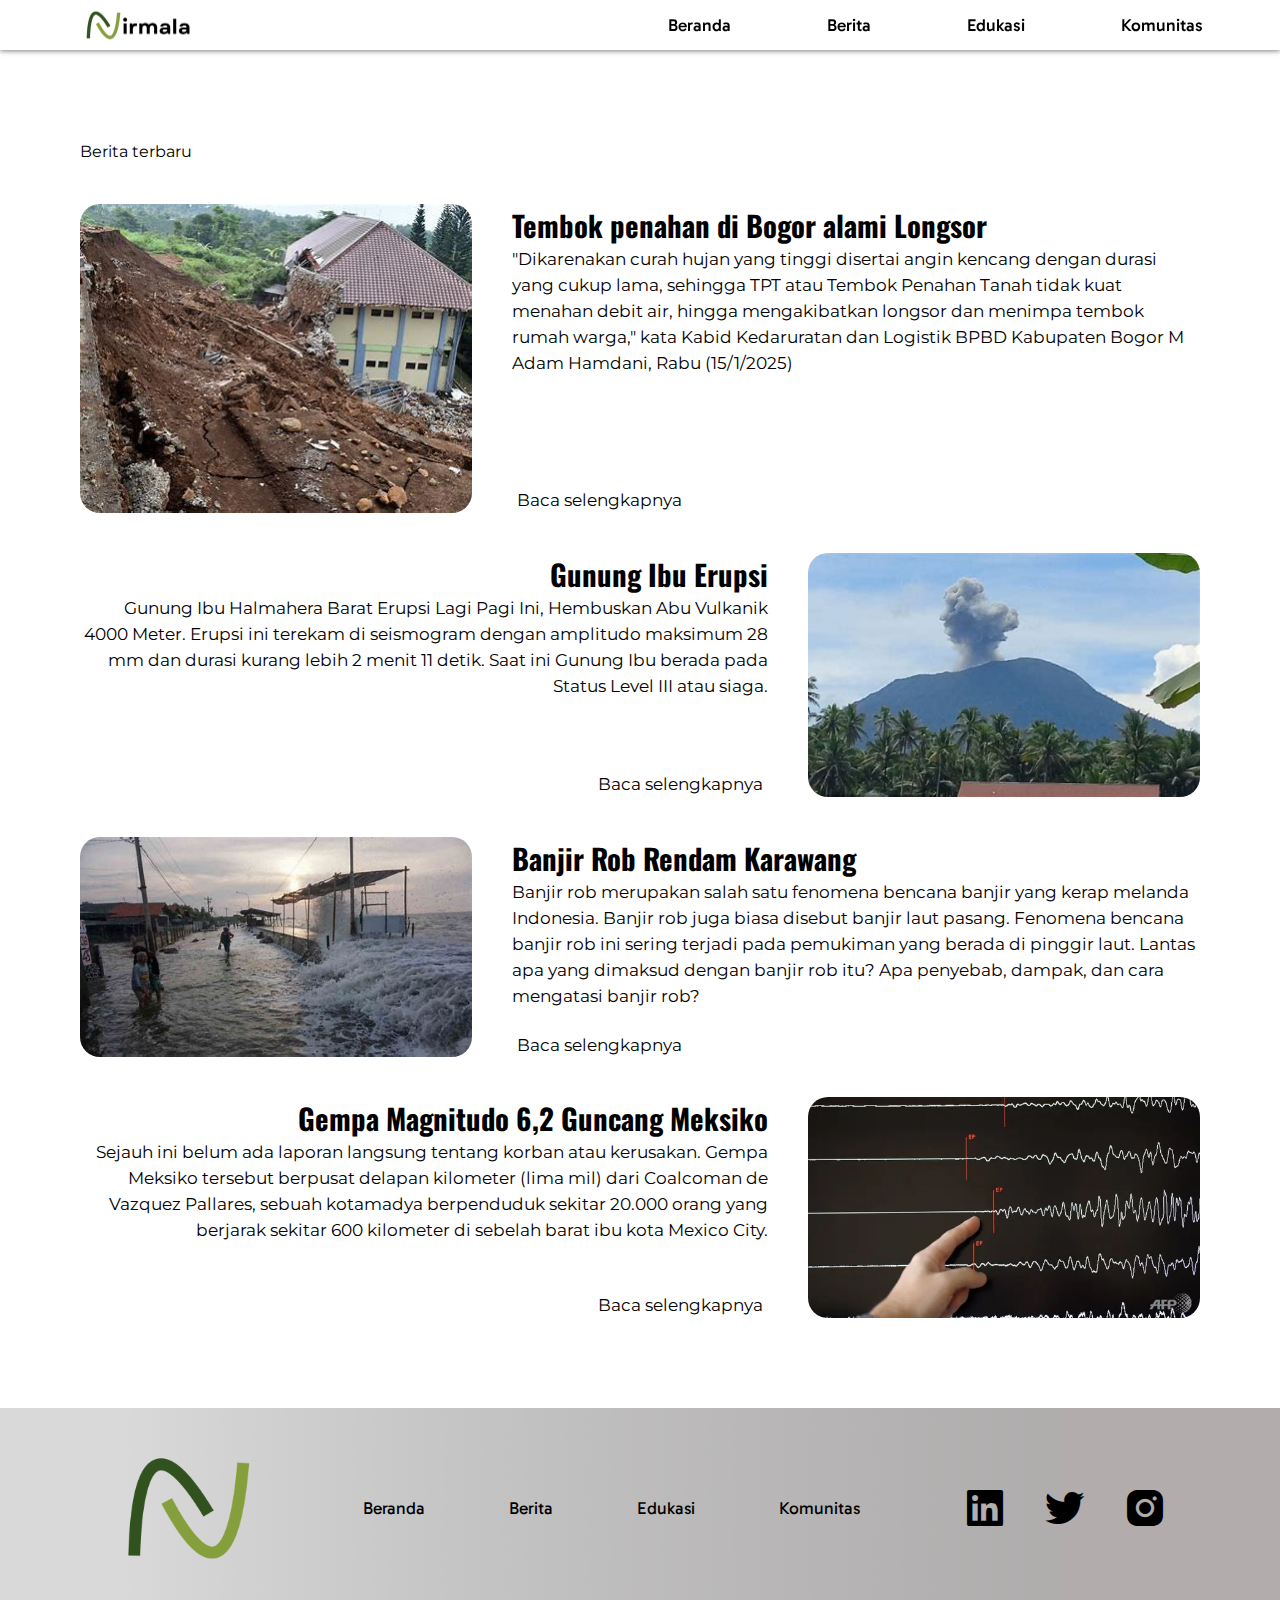
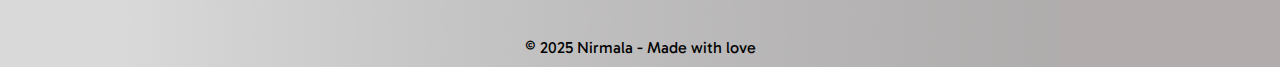
<file: index.html>
<!DOCTYPE html>
<html lang="en">
<head>
    <meta charset="UTF-8">
    <meta name="viewport" content="width=device-width, initial-scale=1.0">
    <title>Nirmala - Nurturing Nature : A Holistic Approach Two Enviromental Sustainability</title>
    <link rel="shortcut icon" href="logo/logoN.png" type="img">
    <link rel="stylesheet" href="cssKK.css"/>
    <link href="https://unpkg.com/boxicons@2.1.4/css/boxicons.min.css" rel="stylesheet"/>
</head>
<body>
    <header>
        <div class="navbro">
            <a href="https://censafz.github.io/nirmalanuture/" class="logo"><img src="logo/Untitled (1920 x 1080 px).png" width="120px" alt=""></a>
            <span><i class="bx bx-menu" id="menu-icon"></i></span>
        </div>
       <nav class="navbar">
            <span><a href="https://censafz.github.io/nirmalanuture/">Beranda</a></span>
            <span><a href="https://censafz.github.io/nirmalaberita/">Berita</a></span>
            <span><a href="https://censafz.github.io/nirmalaedukasi/">Edukasi</a></span>
            <span><a href="https://censafz.github.io/nirmalakomunitas/">Komunitas</a></span>
        </nav>

    </header>

    <section class="berita" id="berita">
        <div class="title">
            <p class="p">Berita terbaru</p>
        </div>
        <div class="konten-berita3">
            <img src="slider/OIP.jpeg" alt="">
            <div class="element-berita">
                <div class="judul-isi">
                    <h3 class="h3">Tembok penahan di Bogor alami Longsor</h3>
                    <p class="p">"Dikarenakan curah hujan yang tinggi disertai angin kencang dengan durasi yang cukup lama, sehingga TPT atau Tembok Penahan Tanah tidak kuat menahan debit air, hingga mengakibatkan longsor dan menimpa tembok rumah warga," kata Kabid Kedaruratan dan Logistik BPBD Kabupaten Bogor M Adam Hamdani, Rabu (15/1/2025)</p>
                </div>
                <div class="menu-berita">
                    <a href="https://news.detik.com/berita/d-7732987/tembok-penahan-tanah-di-ciawi-bogor-longsor-timpa-2-rumah" target="_blank"><p class="p">Baca selengkapnya</p></a>
                </div>
            </div>
        </div>
        <div class="konten-berita4">
            <div class="element-berita">
                <div class="judul-isi">
                    <h3 class="h3">Gunung Ibu Erupsi</h3>
                    <p class="p">Gunung Ibu Halmahera Barat Erupsi Lagi Pagi Ini, Hembuskan Abu Vulkanik 4000 Meter. Erupsi ini terekam di seismogram dengan amplitudo maksimum 28 mm dan durasi kurang lebih  2 menit 11 detik.

                        Saat ini Gunung Ibu berada pada Status Level III atau siaga.</p>
                </div>
                <div class="menu-berita">
                    <a href="https://ternate.tribunnews.com/2025/01/15/gunung-ibu-halmahera-barat-erupsi-lagi-pagi-ini-hembuskan-abu-vulkanik-4000-meter" target="_blank"><p class="p">Baca selengkapnya</p></a>
                </div>
            </div>
            <img src="slider/OIP (1).jpeg" alt="">

        </div>
        <div class="konten-berita5">
            <img src="slider/download.jpeg" alt="">
            <div class="element-berita">
                <div class="judul-isi">
                    <h3 class="h3">Banjir Rob Rendam Karawang</h3>
                    <p class="p">Banjir rob merupakan salah satu fenomena bencana banjir yang kerap melanda Indonesia. Banjir rob juga biasa disebut banjir laut pasang. Fenomena bencana banjir rob ini sering terjadi pada pemukiman yang berada di pinggir laut.
                        Lantas apa yang dimaksud dengan banjir rob itu? Apa penyebab, dampak, dan cara mengatasi banjir rob?</p>
                </div>
                <div class="menu-berita">
                    <a href="https://news.detik.com/berita/d-6484239/apa-itu-banjir-rob-ini-penyebab-dampak-dan-cara-mengatasinya" target="_blank"><p class="p">Baca selengkapnya</p></a>
                </div>
            </div>
        </div>
        <div class="konten-berita6">
            <div class="element-berita">
                <div class="judul-isi">
                    <h3 class="h3">Gempa Magnitudo 6,2 Guncang Meksiko</h3>
                    <p class="p">Sejauh ini belum ada laporan langsung tentang korban atau kerusakan.
    
                        Gempa Meksiko tersebut berpusat delapan kilometer (lima mil) dari Coalcoman de Vazquez Pallares, sebuah kotamadya berpenduduk sekitar 20.000 orang yang berjarak sekitar 600 kilometer di sebelah barat ibu kota Mexico City.</p>
                </div>
                <div class="menu-berita">
                    <a href="https://www.liputan6.com/global/read/5878703/gempa-magnitudo-62-guncang-meksiko-pusatnya-dekat-wilayah-berpenduduk-20000-orang" target="_blank"><p class="p">Baca selengkapnya</p></a>
                </div>
            </div>
            <img src="slider/093386800_1452074417-2016-01-06-ilustrasi_gempa.webp" alt="">
            </div>
    </section>

   
    <footer class="footer">
        <div class="footer1">
            <img src="logo/logoN.png" alt="Your Logo">
    
           <ul class="list">
            <li>
                <a href="https://censafz.github.io/nirmalanuture/">Beranda</a>
            </li>
            <li>
                <a href="https://censafz.github.io/nirmalaberita/">Berita</a>
            </li>
            <li>
                <a href="https://censafz.github.io/nirmalaedukasi/">Edukasi</a>
            </li>
            <li>
                <a href="https://censafz.github.io/nirmalakomunitas/">Komunitas</a>
            </li>
        </ul>
            <div class="social-icons">
                <a href="https://id.linkedin.com/company/kementerian-lingkungan-hidup-dan-kehutanan" target="_blank">
                    <i class='bx bxl-linkedin-square'></i>
                </a>
                <a href="https://x.com/KementerianLHK/status/1874147819969536353" target="_blank">
                    <i class='bx bxl-twitter'></i>
                </a>
                <a href="https://www.instagram.com/kementerianlhk/" target="_blank">
                    <i class='bx bxl-instagram-alt'></i>
                </a>
            </div>
        </div>
    
            <p class="copyright">
                © 2025 Nirmala - Made with love
            </p>
        </footer>

</body>
<script src="javakita.js"></script>
</html>
</file>
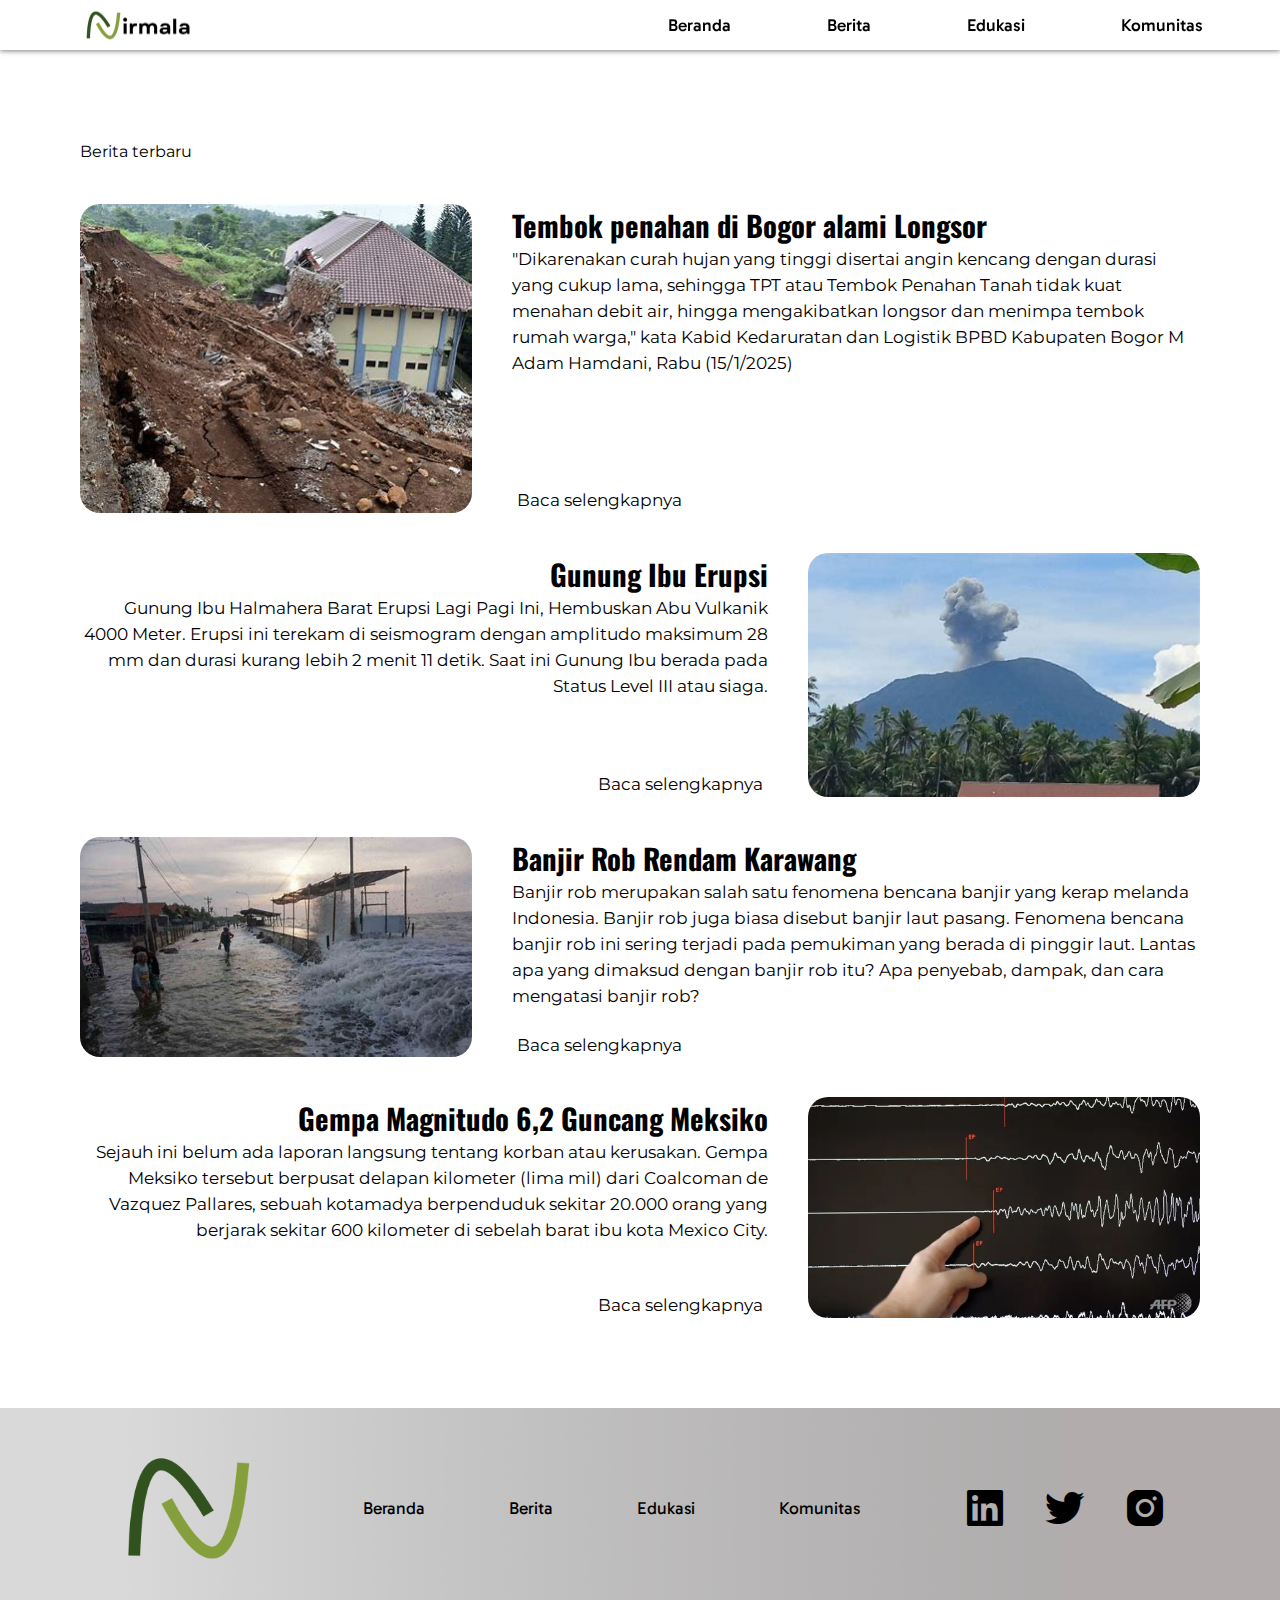
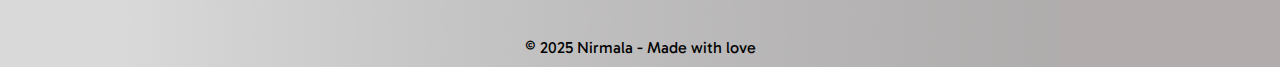
<file: berita.html>
<!DOCTYPE html>
<html lang="en">
<head>
    <meta charset="UTF-8">
    <meta name="viewport" content="width=device-width, initial-scale=1.0">
    <title>Nirmala - Nurturing Nature : A Holistic Approach Two Enviromental Sustainability</title>
    <link rel="shortcut icon" href="logo/logoN.png" type="img">
    <link rel="stylesheet" href="cssKK.css"/>
    <link href="https://unpkg.com/boxicons@2.1.4/css/boxicons.min.css" rel="stylesheet"/>
</head>
<body>
    <header>
        <div class="navbro">
            <a href="#beranda" class="logo"><img src="logo/Untitled (1920 x 1080 px).png" width="120px" alt=""></a>
            <span><i class="bx bx-menu" id="menu-icon"></i></span>
        </div>
        <nav class="navbar">
            <span><a href="beranda.html">Beranda</a></span>
            <span><a href="berita.html">Berita</a></span>
            <span><a href="edukasi.html">Edukasi</a></span>
            <span><a href="komunitas.html">Komunitas</a></span>
        </nav>
    </header>

    <section class="berita" id="berita">
        <div class="title">
            <p class="p">Berita terbaru</p>
        </div>
        <div class="konten-berita3">
            <img src="slider/OIP.jpeg" alt="">
            <div class="element-berita">
                <div class="judul-isi">
                    <h3 class="h3">Tembok penahan di Bogor alami Longsor</h3>
                    <p class="p">"Dikarenakan curah hujan yang tinggi disertai angin kencang dengan durasi yang cukup lama, sehingga TPT atau Tembok Penahan Tanah tidak kuat menahan debit air, hingga mengakibatkan longsor dan menimpa tembok rumah warga," kata Kabid Kedaruratan dan Logistik BPBD Kabupaten Bogor M Adam Hamdani, Rabu (15/1/2025)</p>
                </div>
                <div class="menu-berita">
                    <a href="https://news.detik.com/berita/d-7732987/tembok-penahan-tanah-di-ciawi-bogor-longsor-timpa-2-rumah" target="_blank"><p class="p">Baca selengkapnya</p></a>
                </div>
            </div>
        </div>
        <div class="konten-berita4">
            <div class="element-berita">
                <div class="judul-isi">
                    <h3 class="h3">Gunung Ibu Erupsi</h3>
                    <p class="p">Gunung Ibu Halmahera Barat Erupsi Lagi Pagi Ini, Hembuskan Abu Vulkanik 4000 Meter. Erupsi ini terekam di seismogram dengan amplitudo maksimum 28 mm dan durasi kurang lebih  2 menit 11 detik.

                        Saat ini Gunung Ibu berada pada Status Level III atau siaga.</p>
                </div>
                <div class="menu-berita">
                    <a href="https://ternate.tribunnews.com/2025/01/15/gunung-ibu-halmahera-barat-erupsi-lagi-pagi-ini-hembuskan-abu-vulkanik-4000-meter" target="_blank"><p class="p">Baca selengkapnya</p></a>
                </div>
            </div>
            <img src="slider/OIP (1).jpeg" alt="">

        </div>
        <div class="konten-berita5">
            <img src="slider/download.jpeg" alt="">
            <div class="element-berita">
                <div class="judul-isi">
                    <h3 class="h3">Banjir Rob Rendam Karawang</h3>
                    <p class="p">Banjir rob merupakan salah satu fenomena bencana banjir yang kerap melanda Indonesia. Banjir rob juga biasa disebut banjir laut pasang. Fenomena bencana banjir rob ini sering terjadi pada pemukiman yang berada di pinggir laut.
                        Lantas apa yang dimaksud dengan banjir rob itu? Apa penyebab, dampak, dan cara mengatasi banjir rob?</p>
                </div>
                <div class="menu-berita">
                    <a href="https://news.detik.com/berita/d-6484239/apa-itu-banjir-rob-ini-penyebab-dampak-dan-cara-mengatasinya" target="_blank"><p class="p">Baca selengkapnya</p></a>
                </div>
            </div>
        </div>
        <div class="konten-berita6">
            <div class="element-berita">
                <div class="judul-isi">
                    <h3 class="h3">Gempa Magnitudo 6,2 Guncang Meksiko</h3>
                    <p class="p">Sejauh ini belum ada laporan langsung tentang korban atau kerusakan.
    
                        Gempa Meksiko tersebut berpusat delapan kilometer (lima mil) dari Coalcoman de Vazquez Pallares, sebuah kotamadya berpenduduk sekitar 20.000 orang yang berjarak sekitar 600 kilometer di sebelah barat ibu kota Mexico City.</p>
                </div>
                <div class="menu-berita">
                    <a href="https://www.liputan6.com/global/read/5878703/gempa-magnitudo-62-guncang-meksiko-pusatnya-dekat-wilayah-berpenduduk-20000-orang" target="_blank"><p class="p">Baca selengkapnya</p></a>
                </div>
            </div>
            <img src="slider/093386800_1452074417-2016-01-06-ilustrasi_gempa.webp" alt="">
            </div>
    </section>

   
    <footer class="footer">
        <div class="footer1">
            <img src="logo/logoN.png" alt="Your Logo">
    
            <ul class="list">
                <li>
                    <a href="#beranda">Beranda</a>
                </li>
                <li>
                    <a href="berita.html">Berita</a>
                </li>
                <li>
                    <a href="edukasi.html">Edukasi</a>
                </li>
                <li>
                    <a href="komunitas.html">Komunitas</a>
                </li>
            </ul>
            <div class="social-icons">
                <a href="https://id.linkedin.com/company/kementerian-lingkungan-hidup-dan-kehutanan" target="_blank">
                    <i class='bx bxl-linkedin-square'></i>
                </a>
                <a href="https://x.com/KementerianLHK/status/1874147819969536353" target="_blank">
                    <i class='bx bxl-twitter'></i>
                </a>
                <a href="https://www.instagram.com/kementerianlhk/" target="_blank">
                    <i class='bx bxl-instagram-alt'></i>
                </a>
            </div>
        </div>
    
            <p class="copyright">
                © 2025 Nirmala - Made with love
            </p>
        </footer>

</body>
<script src="javakita.js"></script>
</html>
</file>
<file: cssKK.css>
@import url('https://fonts.googleapis.com/css2?family=Gabarito:wght@400..900&display=swap');
@import url('https://fonts.googleapis.com/css2?family=Montserrat:ital,wght@0,100..900;1,100..900&family=Oswald:wght@200..700&display=swap');

* {
  margin: 0;
  padding: 0;
  box-sizing: border-box;
  text-decoration: none;
  border: none;
  outline: none;
  scroll-behavior: smooth;
  font-family: "Gabarito", sans-serif;
}
html {
  font-size: 60%;
  overflow-x: hidden;
}
:root {
  --second-bg-color: white;
  --text-color: black;
  --main-color: #859F3D;
}
body{
    background: var(--bg-color);
    color: var(--text-color);
    font-family: "Montserrat", sans-serif;
}
header{
    z-index: 9999;
    position: sticky;
    width: 100%;
    top: 0;
    left: 0;
    height: 50px;
    padding: 0px 6%;
    background:white;
    box-shadow: 0 1px 5px rgb(0, 0, 0,0.5);
    display: flex;
    transition: 0.1s ease;
}
#menu-icon{
    font-size: 3.6rem;
    color: var(--text-color);
    display: none;
    cursor: pointer;
    z-index: 999;
}
.navbar{
    display: flex;
    align-items: center;
}
.navbro{
  display: flex;
  justify-content: flex-end;
  align-items: center;
  margin-right: auto;
  background-color: white;
  width: 100%;
  height: 50px;
  background-color: white;
  z-index: 999;
  padding-top: 8px;
}
.logo{
    font-size: 3rem;
    color: #54473F;
    font-weight: 800;
    cursor: pointer;
    margin-right: auto;
    transition: 0.1s ease;
}
.logo :hover{
    scale: 1.2;
}
.navbro span{
    color: #54473F;
}
span{
    color: var(--main-color);
}
.navbar a{
    font-size: 1.8rem;
    color: var(--text-color);
    margin-left: 10rem;
    font-weight: 500;
    border-bottom: 3px solid transparent;
}
.navbar a:hover{
    border-bottom: 3px solid var(--main-color);
    color: var(--main-color);
}
section{
    padding: 20px 25px;
    box-sizing: border-box;
}
.h1{
    font-family: "Oswald";
    color: var(--second-bg-color);
    font-size: 8rem;
    font-weight: 800;
    line-height: 1.3;
}
.p{
    color: var(--second-bg-color);
    font-size: 1.8rem;
    font-family: Montserrat;
}
.h3{
    font-family: "Oswald";
    font-size: 3rem;
}

/* beranda start */
.beranda{
    background-image: linear-gradient(rgba(0,0,0,0.4),rgba(0,0,0,0.4)),url(slider/1.png);
    background-position: center;
    background-size: cover;
}
.konten-beranda{
    align-items: center;
    padding: 20px 20px;
    max-width: 80%;
}
/* beranda end */

/* keruskakan start */
.kerusakan-alam .h1{
    font-family: montserrat;
    font-size: 4rem;
    font-weight: 500;
    margin-bottom: 5px;
}
.title .p{
    color: var(--second-bg-color);
}
.kerusakan-alam h2{
    color:#5F5E5E;
}
.kerusakan-alam{
    padding-top: 70px;
    padding-bottom: 90px;
    background-image: url(elemen/Screenshot\ 2025-01-15\ 113952.png);
    align-items: center;
    justify-content: center;
    text-align: center;
}
.jumlah-kerusakan{
    display: flex;
    flex-wrap: wrap;
    justify-content: center;
    gap: 20%;
}
.elemen{
    justify-items: center;
    gap: 30px;
    display: grid;
    grid-template-columns: repeat(auto-fit,minmax(300px, 1fr));
}
.card {
    display: flex;
    rotate: 50deg;
    margin-top:20% ;
    background-color: #D9D9D9;
    border-radius: 40px;
    padding: 20px;
    text-align: center;
    align-items: center;
    justify-content: center;
    width: 150px;
    height: 150px;
    box-shadow: 0 1px 5px rgb(0, 0, 0,0.5);
}
.elemen > :nth-child(2){
    margin-top: 40%;
}
.angka{
    rotate: -50deg;
    align-items: center;
}
.card h2 {
   font-size: 24px;
   margin-bottom: 10px;
}

.card .p {
    color: #5F5E5E;
    font-size: 14px;
    margin-bottom: 10px;
}
  
.card .number {
    font-size: 36px;
    font-weight: bold;
}
  /* kerusakan end */

  .logo-container {
    display: flex;
    flex-wrap: wrap;
    justify-content: center;
    align-items: center;
    gap: 30px;
    height: 100vh;
}
.logocom {
    width: 160px;
    filter: grayscale(100%); 
    transition: filter 0.3s; 
}
.logocom:hover {
    filter: grayscale(0%); 
}
.logo-container {
    padding-top: 50px; 
}
  
  /* berita start */
.title p {
    font-size: 16px;
    color: black;
  }
  .berita{
    display: flex;
    flex-direction: column;
    padding: 90px 80px;
    gap: 40px;
    
  }
  .berita img{
    width: 35%;
    border-radius: 20px;
} 
.konten-berita1{
    display: flex;
    gap: 0 40px;
    height: 50%;
    position: relative;
}
.konten-berita2{
    display: flex;
    gap: 0 40px;
    height: 50%;
    position: relative;
    text-align: end;
}
.konten-berita3{
    display: flex;
    gap: 0 40px;
    height: 50%;
    position: relative;
}
.konten-berita4{
    display: flex;
    gap: 0 40px;
    height: 50%;
    position: relative;
    text-align: end;
}
.konten-berita5{
    display: flex;
    gap: 0 40px;
    height: 50%;
    position: relative;

}
.konten-berita6{
    display: flex;
    gap: 0 40px;
    height: 50%;
    position: relative;
    text-align: end;
}
.konten-berita7{
    display: flex;
    gap: 0 40px;
    height: 50%;
    position: relative;
}
.konten-berita8{
    display: flex;
    gap: 0 40px;
    height: 50%;
    position: relative;
    text-align: end;
}

.berita .p{
    line-height: 1.5;
    color: black;
}
.konten-berita h3{
    font-family: "Oswald";
}
.konten-berita1 .menu-berita {
    position: absolute;
    bottom: 0;
    left: 39%;
}
.konten-berita3 .menu-berita{
    position: absolute;
    bottom: 0;
    left: 39%;
}
.konten-berita5 .menu-berita{
    position: absolute;
    bottom: 0;
    left: 39%;
}
.konten-berita2 .menu-berita{
    position: absolute;
    bottom: 0;
    right: 39%;
}
.konten-berita4 .menu-berita{
    position: absolute;
    bottom: 0;
    right: 39%;
}
.konten-berita6 .menu-berita{
    position: absolute;
    bottom: 0;
    right: 39%;
}
.menu-berita :hover{
    color:#859F3D;
    font-weight: 600;
}
.lainya :hover{
    color:#859F3D;
    font-weight: 600;
}
/* berita end */

.social-icons a{
    display: inline-flex;
    justify-content: center;
    align-items: center;
    font-size: 5rem;
    padding: 1rem;
    background: transparent;
    color: var(--text-color);
    margin: 3rem 0.5rem;
    transition: 0.3s ease;
}
.footer{
    background-image: url(elemen/Screenshot\ 2025-01-15\ 130912.png); 
    padding: 10px 0;
}
footer img {
    width: 180px; /* Adjust the width as needed */ 
}
.footer1 {
    display: flex;
    justify-content: space-evenly;
    padding: 0 50px;
    align-items: center;
}
.footer1 .list li {
    margin: 40px;
}
.footer .social-icons{
    text-align: center;
}
.footer ul{
    text-align: center;
    font-size: 1.8rem;
}
.footer ul li{
    display: inline-block;
    margin-left: 20px;
}
.footer ul li a{
    color: black;
    border-bottom: 3px solid transparent;
    transition: 0.3s ease-in-out;
}
.footer ul li a:hover{
    border-bottom: 3px solid var(--text-color);
}
.copyright{
    text-align: center;
    margin-top: 40px;
    font-size: 16px;
}
::-webkit-scrollbar{
    display: none;
}
::-webkit-scrollbar-thumb{
    background-color: var(--main-color);
}
::-webkit-scrollbar-track{
    background-color: var(--bg-color);
}
@media(max-width:1024px){
    #menu-icon{
        display: block;
    }
    .navbar{
        position: absolute;
        top: 100%;
        right: 0;
        padding: 1rem 3rem;
        background-color: white;
        border-bottom-right-radius: 2rem; 
        border-bottom-left-radius: 2rem;
        width: 100%;
        display: none;
    }
    .navbar a{
        display:block;
        font-size: 2rem;
        margin: 3rem 0;
        color: var(--text-color);
    }
    .navbar.active{
        display: flex;
        flex-direction: column;
        transition: 0.5s ease;
    }
    .konten-beranda{
        align-items: center;
        padding: 100px 20px;
        max-width: auto;
    }
    .h1{
        font-family: "Oswald";
        color: var(--second-bg-color);
        font-size: 6rem;
        font-weight: 800;
        line-height: 1.3;
    }
    .elemen > :nth-child(2){
        margin-top:20% ;
    }
    .berita img{
        width: 35%;
        border-radius: 20px;
        display: none;
    } 
    .konten-berita1{
        background-image: linear-gradient(rgba(4, 4, 4, 0.5),rgba(4, 4, 4, 0.5)), url(slider/1736353052_Fire-in-Los-Angeles-30000-evacuated-and-uncontainable-flames-state.jpg);
        background-position: center;
        background-size: cover;
        border-radius: 20px;
        padding: 20px;
        color: white;
    }
    .konten-berita1 .p{
        color: white;
    }
    .konten-berita2{
        background-image: linear-gradient(rgba(4, 4, 4, 0.5),rgba(4, 4, 4, 0.5)), url(slider/shutterstock_1750718978-1.jpg);
        background-position: center;
        text-align: left;
        background-size: cover;
        border-radius: 20px;
        padding: 30px;
        color: white;
    }
    .konten-berita2 .p{
        color: white;
    }
    .konten-berita3{
        background-image: linear-gradient(rgba(4, 4, 4, 0.5),rgba(4, 4, 4, 0.5)), url(slider/OIP.jpeg);
        background-position: center;
        text-align: left;
        background-size: cover;
        border-radius: 20px;
        padding: 30px;
        color: white;
    }
    .konten-berita3 .p{
        color: white;
    }
    .konten-berita4{
        background-image: linear-gradient(rgba(4, 4, 4, 0.5),rgba(4, 4, 4, 0.5)), url(slider/OIP\ \(1\).jpeg);
        background-position: center;
        text-align: left;
        background-size: cover;
        border-radius: 20px;
        padding: 30px;
        color: white;
    }
    .konten-berita4 .p{
        color: white;
    }
    .konten-berita5{
        background-image: linear-gradient(rgba(4, 4, 4, 0.5),rgba(4, 4, 4, 0.5)), url(slider/download.jpeg);
        background-position: center;
        text-align: left;
        background-size: cover;
        border-radius: 20px;
        padding: 30px;
        color: white;
    }
    .konten-berita5 .p{
        color: white;
    }
    .konten-berita6{
        background-image: linear-gradient(rgba(4, 4, 4, 0.5),rgba(4, 4, 4, 0.5)), url(slider/093386800_1452074417-2016-01-06-ilustrasi_gempa.webp);
        background-position: center;
        text-align: left;
        background-size: cover;
        border-radius: 20px;
        padding: 30px;
        color: white;
    }
    .konten-berita6 .p{
        color: white;
    }
    .konten-berita7{
        background-image: linear-gradient(rgba(4, 4, 4, 0.5),rgba(4, 4, 4, 0.5)), url(slider/download\ \(1\).jpeg);
        background-position: center;
        text-align: left;
        background-size: cover;
        border-radius: 20px;
        padding: 30px;
        color: white;
    }
    .konten-berita7 .p{
        color: white;
    }
    .konten-berita8{
        background-image: linear-gradient(rgba(4, 4, 4, 0.5),rgba(4, 4, 4, 0.5)), url(slider/shutterstock_1750718978-1.jpg);
        background-position: center;
        text-align: left;
        background-size: cover;
        border-radius: 20px;
        padding: 30px;
        color: white;
    }
    .konten-berita8 .p{
        color: white;
    }
    .menu-berita :hover{
        color:#859F3D;
    }
    .konten-berita1 .menu-berita{
        position: static;
        margin-top: 20px;
    }
    .konten-berita2 .menu-berita{
        position: static;
        margin-top: 20px;
    }
    .konten-berita3 .menu-berita{
        position: static;
        margin-top: 20px;
    }
    .konten-berita4 .menu-berita{
        position: static;
        margin-top: 20px;
    }
    .konten-berita5 .menu-berita{
        position: static;
        margin-top: 20px;
    }
    .konten-berita6 .menu-berita{
        position: static;
        margin-top: 20px;
    }
    .konten-berita7 .menu-berita{
        position: static;
        margin-top: 20px;
    }
    .konten-berita8 .menu-berita{
        position: static;
        margin-top: 20px;
    }
    .footer1 {
        display: flex;
        justify-content: space-evenly;
        padding: 0 50px;
        align-items: center;
        flex-direction: column;
    }

}
</file>
